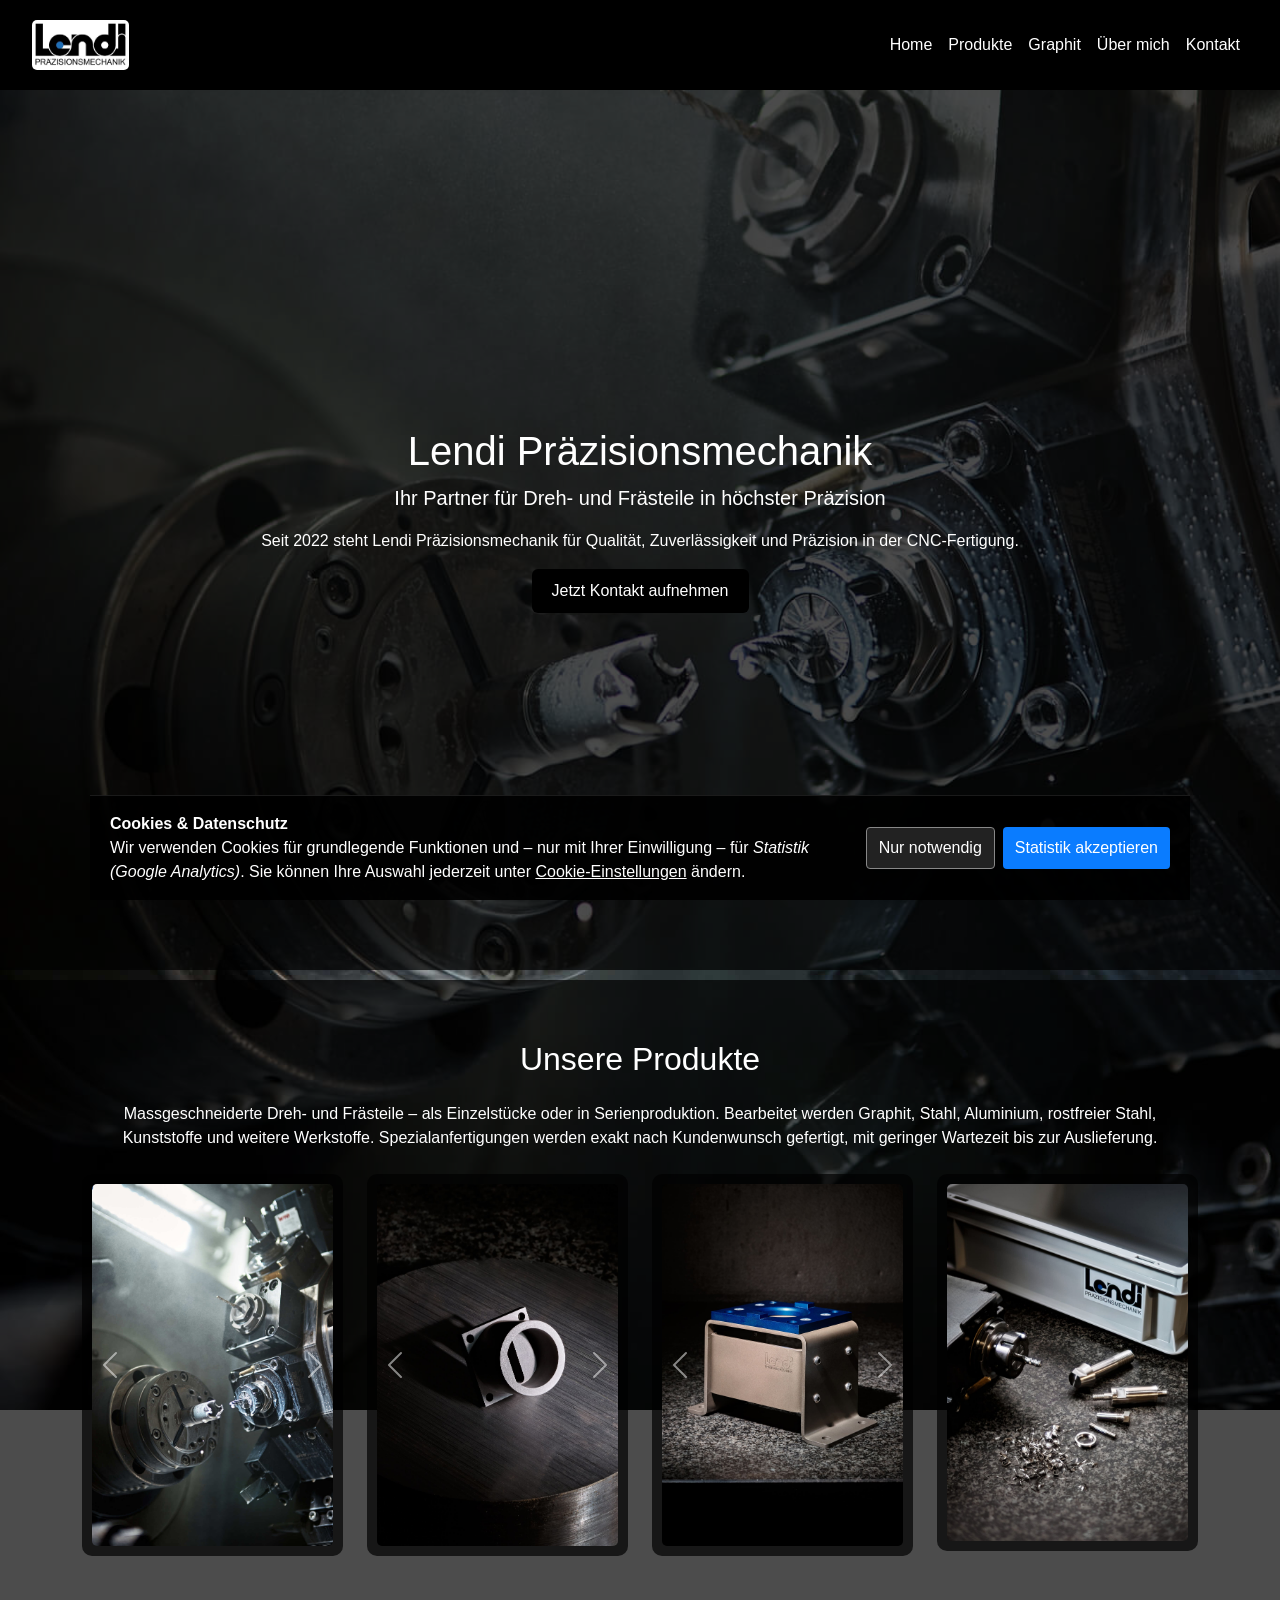
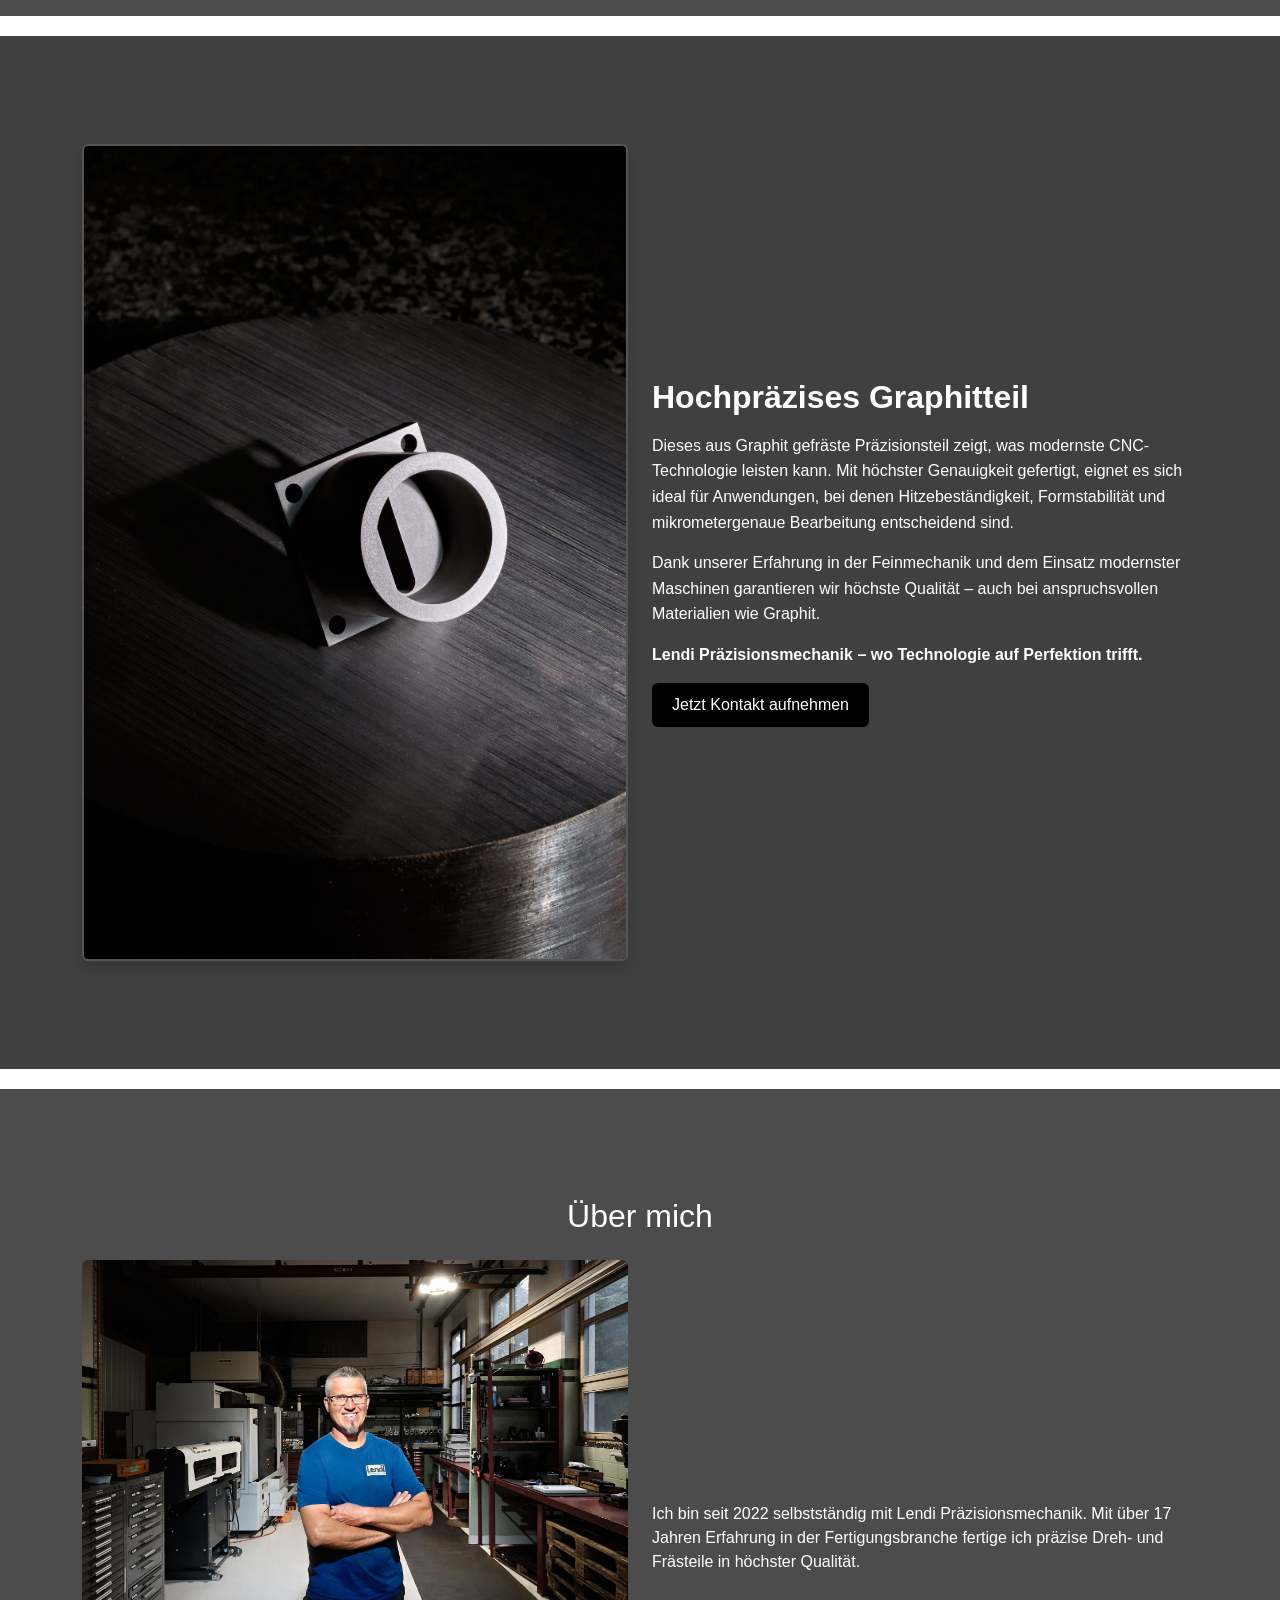
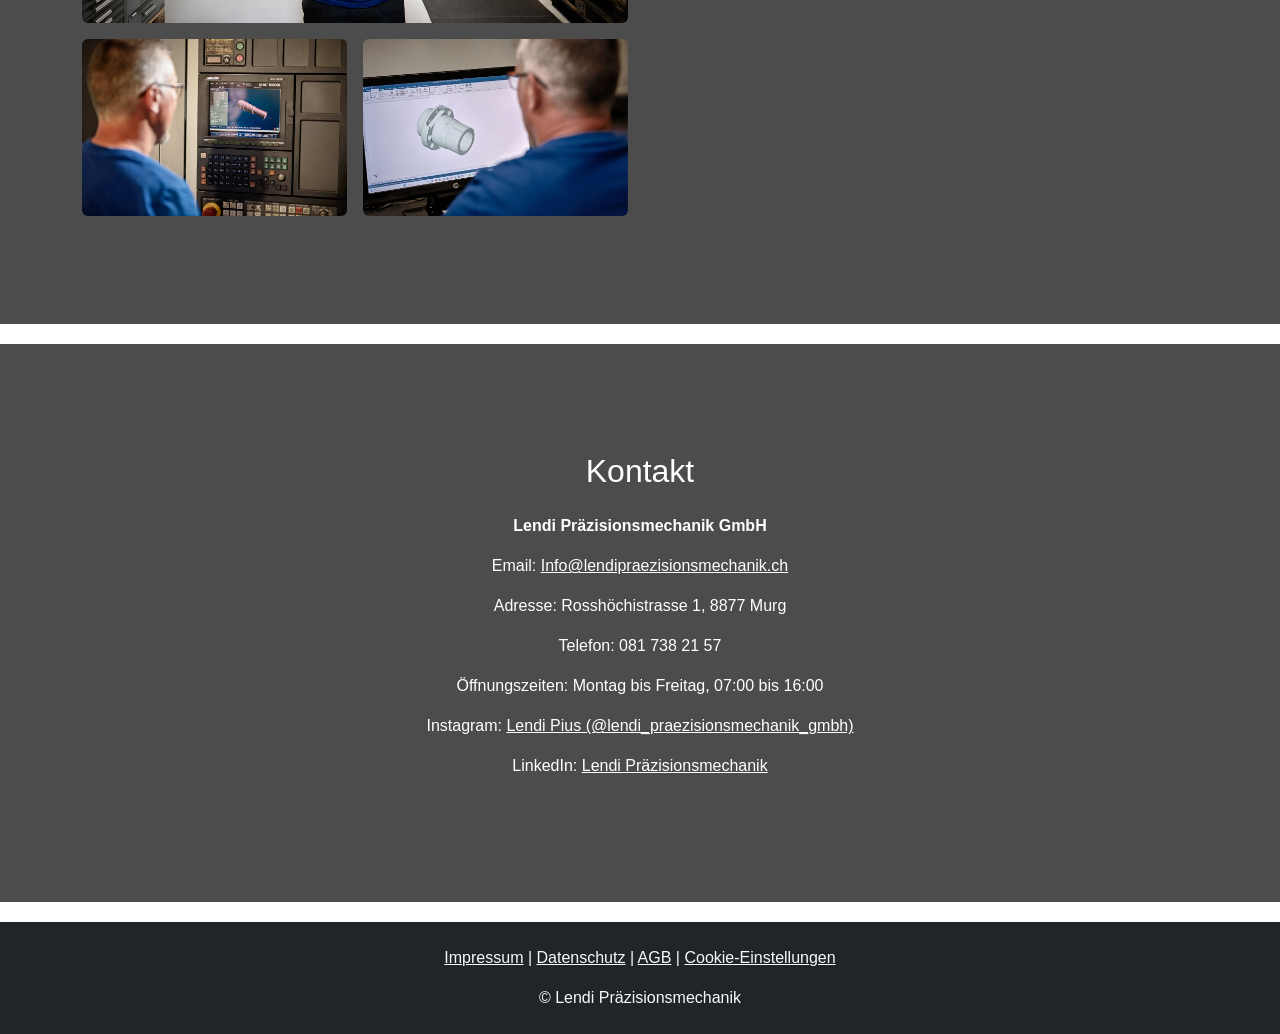
<file: index.html>
<!DOCTYPE html>
<html lang="de">
<head>
    <meta name="google-site-verification" content="pSTbTsBuaEBJSDDR5kL9aib6XPP7Z1Lt70UaSzlpYig" />
    <meta charset="UTF-8">
    <meta name="viewport" content="width=device-width, initial-scale=1.0">
    <title>Lendi Präzisionsmechanik – CNC-Dreh- & Frästeile in höchster Präzision | Murg, Walensee, St. Gallen</title>
    <!-- SEO & Social Meta Tags -->
    <link rel="canonical" href="https://www.lendi-praezisionsmechanik.ch/">

    <meta property="og:title" content="Lendi Präzisionsmechanik – CNC-Dreh- & Frästeile in höchster Präzision">
    <meta property="og:description" content="CNC-Dreh- und Frästeile, Graphitteile und Feinmechanik für Industrieunternehmen im Raum Walensee und St. Gallen.">
    <meta property="og:image" content="https://www.lendi-praezisionsmechanik.ch/img/Lendi_Praezisionsmechanik_Logo.jpeg">
    <meta property="og:url" content="https://www.lendi-praezisionsmechanik.ch">
    <meta property="og:type" content="website">
    
    <meta name="description" content="Lendi Präzisionsmechanik fertigt seit 2022 hochwertige CNC-Dreh- und Frästeile, Graphitteile und Feinmechanik für Industrieunternehmen in Murg, Walensee und St. Gallen.">
    <!-- Bootstrap CSS -->
    <link rel="stylesheet" href="css/bootstrap.min.css">
    <!-- Eigenes CSS -->
    <link rel="stylesheet" href="css/style.css">
    <!-- logo favicon -->
    <link rel="icon" type="image/x-icon" href="/favicon.ico">
    <!-- Strukturierte Daten -->
    <script type="application/ld+json">
    {
        "@context": "https://schema.org",
        "@type": "LocalBusiness",
        "name": "Lendi Präzisionsmechanik GmbH",
        "image": "https://www.lendi-praezisionsmechanik.ch/img/Lendi_Praezisionsmechanik_Logo.jpeg",
        "address": {
            "@type": "PostalAddress",
            "streetAddress": "Rosshöchistrasse 1",
            "addressLocality": "Murg",
            "postalCode": "8877",
            "addressCountry": "CH"
        },
        "telephone": "0817382157",
        "url": "https://www.lendi-praezisionsmechanik.ch",
        "sameAs": [
            "https://www.instagram.com/lendi_praezisionsmechanik_gmbh",
            "https://www.linkedin.com/in/lendi-pr%C3%A4zisionsmechanik-0313b2261/?originalSubdomain=ch"
        ],
        "priceRange": "$$$",
        "description": "Hochpräzise CNC-Dreh- und Frästeile, Graphitteile und Feinmechanik für die Industrie."
    }
    </script>

    <!-- Consent Mode (Basic) – Default "denied" setzen, noch ohne GA-Tag -->
<script>
  window.dataLayer = window.dataLayer || [];
  function gtag(){ dataLayer.push(arguments); }

  // Default-Consent: alles verweigert, bis der Nutzer entscheidet
  gtag('consent', 'default', {
    ad_storage: 'denied',
    analytics_storage: 'denied',
    ad_user_data: 'denied',
    ad_personalization: 'denied',
    functionality_storage: 'granted',  // technisch notwendige Cookies (falls genutzt)
    security_storage: 'granted',
    wait_for_update: 500               // kurze Wartezeit, falls sofort akzeptiert wird
  });
</script>
</head>
<body>

<!-- Navbar -->
<nav class="navbar navbar-expand-lg top-navbar" id="navbar">
    <div class="container-fluid">
        <a class="navbar-brand d-flex align-items-center text-white" href="#hero">
            <img src="img/Lendi_Praezisionsmechanik_Logo.jpeg" alt="Logo Lendi Präzisionsmechanik">
            <span>Lendi Präzisionsmechanik</span>
        </a>
        <button class="navbar-toggler" type="button" data-bs-toggle="collapse" data-bs-target="#navbarNav">
            <span class="navbar-toggler-icon"></span>
        </button>
        <div class="collapse navbar-collapse" id="navbarNav">
            <ul class="navbar-nav ms-auto">
                <li class="nav-item"><a class="nav-link" href="#hero">Home</a></li>
                <li class="nav-item"><a class="nav-link" href="#products">Produkte</a></li>
                <li class="nav-item"><a class="nav-link" href="#graphitteil">Graphit</a></li>
                <li class="nav-item"><a class="nav-link" href="#about">Über mich</a></li>
                <li class="nav-item"><a class="nav-link" href="#contact">Kontakt</a></li>
            </ul>
        </div>
    </div>
</nav>

<!-- Hero Section -->
<section id="hero" class="hero-section">
    <div class="hero-box full-width-box text-center">
        <h1>Lendi Präzisionsmechanik</h1>
        <p class="lead">Ihr Partner für Dreh- und Frästeile in höchster Präzision</p>
        <p>Seit 2022 steht Lendi Präzisionsmechanik für Qualität, Zuverlässigkeit und Präzision in der CNC-Fertigung.</p>
        <a href="#contact" class="cta-btn">Jetzt Kontakt aufnehmen</a>
    </div>
</section>

<!-- Produkte -->
<section id="products" class="products-section full-width-box">
    <div class="container">
        <h2 class="text-center mb-4">Unsere Produkte</h2>
        <p class="text-center mb-4">
            Massgeschneiderte Dreh- und Frästeile – als Einzelstücke oder in Serienproduktion. Bearbeitet werden Graphit, Stahl, Aluminium, rostfreier Stahl, Kunststoffe und weitere Werkstoffe. Spezialanfertigungen werden exakt nach Kundenwunsch gefertigt, mit geringer Wartezeit bis zur Auslieferung.
        </p>
        <div class="row g-4 justify-content-center">
            <!-- Anzeige 1 -->
            <div class="col-md-3">
                <div class="product-box">
                    <div id="carousel1" class="carousel slide" data-bs-ride="carousel">
                        <div class="carousel-inner">
                            <div class="carousel-item active">
                                <img src="img/Lendi_Praezisionsmechanik_7.jpg" class="d-block w-100" alt="CNC gefrästes Drehteil aus Stahl von Lendi Präzisionsmechanik">
                            </div>
                            <div class="carousel-item">
                                <img src="img/Lendi_Praezisionsmechanik_8.jpg" class="d-block w-100" alt="Präzisionsfrästeil Aluminium Industrie Lendi Präzisionsmechanik">
                            </div>
                            <div class="carousel-item">
                                <img src="img/Lendi_Praezisionsmechanik_27.jpg" class="d-block w-100" alt="Graphitteil CNC gefräst von Lendi Präzisionsmechanik">
                            </div>
                        </div>
                        <button class="carousel-control-prev" type="button" data-bs-target="#carousel1" data-bs-slide="prev">
                            <span class="carousel-control-prev-icon"></span>
                        </button>
                        <button class="carousel-control-next" type="button" data-bs-target="#carousel1" data-bs-slide="next">
                            <span class="carousel-control-next-icon"></span>
                        </button>
                    </div>
                </div>
            </div>

            <!-- Anzeige 2 -->
            <div class="col-md-3">
                <div class="product-box">
                    <div id="carousel2" class="carousel slide" data-bs-ride="carousel">
                        <div class="carousel-inner">
                            <div class="carousel-item active">
                                <img src="img/Lendi_Praezisionsmechanik_21.jpg" class="d-block w-100" alt="Präzisionsdrehteil Graphit für Industrie Lendi Präzisionsmechanik">
                            </div>
                            <div class="carousel-item">
                                <img src="img/Lendi_Praezisionsmechanik_18.jpg" class="d-block w-100" alt="Feinmechanik CNC Bauteil Lendi Präzisionsmechanik">
                            </div>
                            <div class="carousel-item">
                                <img src="img/Lendi_Praezisionsmechanik_26.jpg" class="d-block w-100" alt="Aluminium Frästeil präzise gefertigt Lendi Präzisionsmechanik">
                            </div>
                        </div>
                        <button class="carousel-control-prev" type="button" data-bs-target="#carousel2" data-bs-slide="prev">
                            <span class="carousel-control-prev-icon"></span>
                        </button>
                        <button class="carousel-control-next" type="button" data-bs-target="#carousel2" data-bs-slide="next">
                            <span class="carousel-control-next-icon"></span>
                        </button>
                    </div>
                </div>
            </div>

            <!-- Anzeige 3 -->
            <div class="col-md-3">
                <div class="product-box">
                    <div id="carousel3" class="carousel slide" data-bs-ride="carousel">
                        <div class="carousel-inner">
                            <div class="carousel-item active">
                                <img src="img/Lendi_Praezisionsmechanik_25.jpg" class="d-block w-100" alt="Industrielles CNC Frästeil von Lendi Präzisionsmechanik">
                            </div>
                            <div class="carousel-item">
                                <img src="img/Lendi_Praezisionsmechanik_32.jpg" class="d-block w-100" alt="Graphit CNC Drehteil Lendi Präzisionsmechanik">
                            </div>
                        </div>
                        <button class="carousel-control-prev" type="button" data-bs-target="#carousel3" data-bs-slide="prev">
                            <span class="carousel-control-prev-icon"></span>
                        </button>
                        <button class="carousel-control-next" type="button" data-bs-target="#carousel3" data-bs-slide="next">
                            <span class="carousel-control-next-icon"></span>
                        </button>
                    </div>
                </div>
            </div>

            <!-- Anzeige 4 -->
            <div class="col-md-3">
                <div class="product-box">
                    <div id="carousel4" class="carousel slide" data-bs-ride="carousel">
                        <div class="carousel-inner">
                            <div class="carousel-item active">
                                <img src="img/Lendi_Praezisionsmechanik_33.jpg" class="d-block w-100" alt="CNC Präzisionsbauteil für Industrie Lendi Präzisionsmechanik">
                            </div>
                        </div>
                    </div>
                </div>
            </div>
        </div>
    </div>
</section>

<!-- Section: Graphitteil -->
<section id="graphitteil" class="full-width-box">
    <div class="container py-5">
        <div class="row align-items-center">
            <div class="col-md-6 mb-4 mb-md-0">
                <img src="img/Lendi_Praezisionsmechanik_21.jpg" alt="Hochpräzises Graphitteil CNC gefertigt Lendi Präzisionsmechanik" class="img-fluid rounded shadow">
            </div>
            <div class="col-md-6 text-white">
                <h2 class="mb-3">Hochpräzises Graphitteil</h2>
                <p>Dieses aus Graphit gefräste Präzisionsteil zeigt, was modernste CNC-Technologie leisten kann. Mit höchster Genauigkeit gefertigt, eignet es sich ideal für Anwendungen, bei denen Hitzebeständigkeit, Formstabilität und mikrometergenaue Bearbeitung entscheidend sind.</p>
                <p>Dank unserer Erfahrung in der Feinmechanik und dem Einsatz modernster Maschinen garantieren wir höchste Qualität – auch bei anspruchsvollen Materialien wie Graphit.</p>
                <p><strong>Lendi Präzisionsmechanik – wo Technologie auf Perfektion trifft.</strong></p>
                <a href="#contact" class="cta-btn">Jetzt Kontakt aufnehmen</a>
            </div>
        </div>
    </div>
</section>

<!-- Über mich -->
<section id="about" class="full-width-box">
    <div class="container py-5 text-white">
        <h2 class="text-center mb-4">Über mich</h2>
        <div class="row align-items-center">
            <div class="col-md-6">
                <img src="img/Lendi_Praezisionsmechanik_28.jpg" class="img-fluid rounded mb-3" alt="Lendi Präzisionsmechanik Gründer Pius Lendi">
                <div class="row g-3">
                    <div class="col-6">
                        <img src="img/Lendi_Praezisionsmechanik_2.jpg" class="img-fluid rounded" alt="Zusatzbild CNC Präzisionsmechanik">
                    </div>
                    <div class="col-6">
                        <img src="img/Lendi_Praezisionsmechanik_24.jpg" class="img-fluid rounded" alt="Weitere CNC Produkte Lendi Präzisionsmechanik">
                    </div>
                </div>
            </div>
            <div class="col-md-6">
                <p> </p>
                <p>Ich bin seit 2022 selbstständig mit Lendi Präzisionsmechanik. Mit über 17 Jahren Erfahrung in der Fertigungsbranche fertige ich präzise Dreh- und Frästeile in höchster Qualität.</p>
            </div>
        </div>
    </div>
</section>

<!-- Kontakt -->
<section id="contact" class="full-width-box">
    <div class="container py-5 text-white">
        <h2 class="text-center mb-4">Kontakt</h2>
        <div class="row justify-content-center">
            <div class="col-md-6 text-center">
                <p><strong>Lendi Präzisionsmechanik GmbH</strong></p>
                <p>Email: <a href="mailto:Info@lendipraezisionsmechanik.ch" class="text-white">Info@lendipraezisionsmechanik.ch</a></p>
                <p>Adresse: Rosshöchistrasse 1, 8877 Murg</p>
                <p>Telefon: 081 738 21 57</p>
                <p>Öffnungszeiten: Montag bis Freitag, 07:00 bis 16:00</p>
                <p>Instagram: <a href="https://www.instagram.com/lendi_praezisionsmechanik_gmbh" target="_blank" class="text-white">Lendi Pius (@lendi_praezisionsmechanik_gmbh)</a></p>
                <p>LinkedIn: <a href="https://www.linkedin.com/in/lendi-pr%C3%A4zisionsmechanik-0313b2261/?originalSubdomain=ch" target="_blank" class="text-white">Lendi Präzisionsmechanik</a></p>
            </div>
        </div>
    </div>
</section>

<!-- Footer -->

<footer class="text-center py-4 bg-dark text-light">
  <div class="container">
    <p>
      <a href="/impressum" class="text-light">Impressum</a> |
      <a href="docs/Datenschutz_Lendi_Praezisionsmechanik.pdf" target="_blank" class="text-light">Datenschutz</a> |
      <a href="docs/AGB_Lendi_Praezisionsmechanik.pdf" target="_blank" class="text-light">AGB</a> |
      <a href="#" id="cookie-settings-link-footer" class="text-light">Cookie‑Einstellungen</a>
    </p>
    <p class="mb-0">© Lendi Präzisionsmechanik</p>
  </div>
</footer>


<!-- Bootstrap JS Bundle -->
<script src="js/bootstrap.bundle.min.js"></script>
<!-- JS (scroll, smooth, etc.) -->
<script src="js/script.js"></script>


<!-- Cookie Banner (Opt-In) -->
<div id="cookie-banner" style="position:fixed;left:0;right:0;bottom:0;z-index:9999;display:none;">
  <div style="max-width:1100px;margin:0 auto;padding:16px 20px;background:rgba(0,0,0,.9);color:#fff;border-top:1px solid rgba(255,255,255,.1);display:flex;flex-wrap:wrap;align-items:center;gap:12px;justify-content:space-between">
    <div style="flex:1 1 600px;min-width:240px;">
      <strong>Cookies &amp; Datenschutz</strong><br>
      Wir verwenden Cookies für grundlegende Funktionen und – nur mit Ihrer Einwilligung – für <em>Statistik (Google Analytics)</em>.
      Sie können Ihre Auswahl jederzeit unter <a href="#" id="cookie-settings-link-inline" style="color:#fff;text-decoration:underline;">Cookie‑Einstellungen</a> ändern.
    </div>
    <div style="display:flex;gap:8px;flex-wrap:wrap;">
      <button id="decline-cookies" style="padding:8px 12px;border:1px solid #888;background:#222;color:#fff;border-radius:4px;cursor:pointer;">Nur notwendig</button>
      <button id="accept-cookies" style="padding:8px 12px;border:0;background:#0a7cff;color:#fff;border-radius:4px;cursor:pointer;">Statistik akzeptieren</button>
    </div>
  </div>
</div>

<!-- Cookie Settings Modal -->
<div id="cookie-modal" style="position:fixed;inset:0;display:none;align-items:center;justify-content:center;z-index:10000;">
  <div style="position:absolute;inset:0;background:rgba(0,0,0,.6)"></div>
  <div style="position:relative;background:#111;color:#fff;max-width:560px;width:92%;border-radius:8px;padding:18px 18px 12px;box-shadow:0 8px 30px rgba(0,0,0,.4)">
    <h3 style="margin:0 0 8px 0;">Cookie‑Einstellungen</h3>
    <p style="margin:0 0 12px 0;">Technisch notwendige Cookies werden immer gesetzt.</p>
    <label style="display:flex;align-items:center;gap:8px;margin:6px 0 14px 0;">
      <input type="checkbox" id="opt-analytics"> Statistik (Google Analytics)
    </label>
    <div style="display:flex;gap:8px;justify-content:flex-end;">
      <button id="btn-cancel-modal" style="padding:8px 12px;border:1px solid #888;background:#222;color:#fff;border-radius:4px;cursor:pointer;">Abbrechen</button>
      <button id="btn-save-modal" style="padding:8px 12px;border:0;background:#0a7cff;color:#fff;border-radius:4px;cursor:pointer;">Speichern</button>
    </div>
  </div>
</div>
<script>
  window.addEventListener('load', function() {
    if(!localStorage.getItem('cookiesAccepted')) {
      document.getElementById('cookie-banner').style.display = 'block';
    }
    document.getElementById('accept-cookies').addEventListener('click', function() {
      localStorage.setItem('cookiesAccepted','true');
      document.getElementById('cookie-banner').style.display = 'none';
    });
  });
</script>

</body>
</html>
</file>
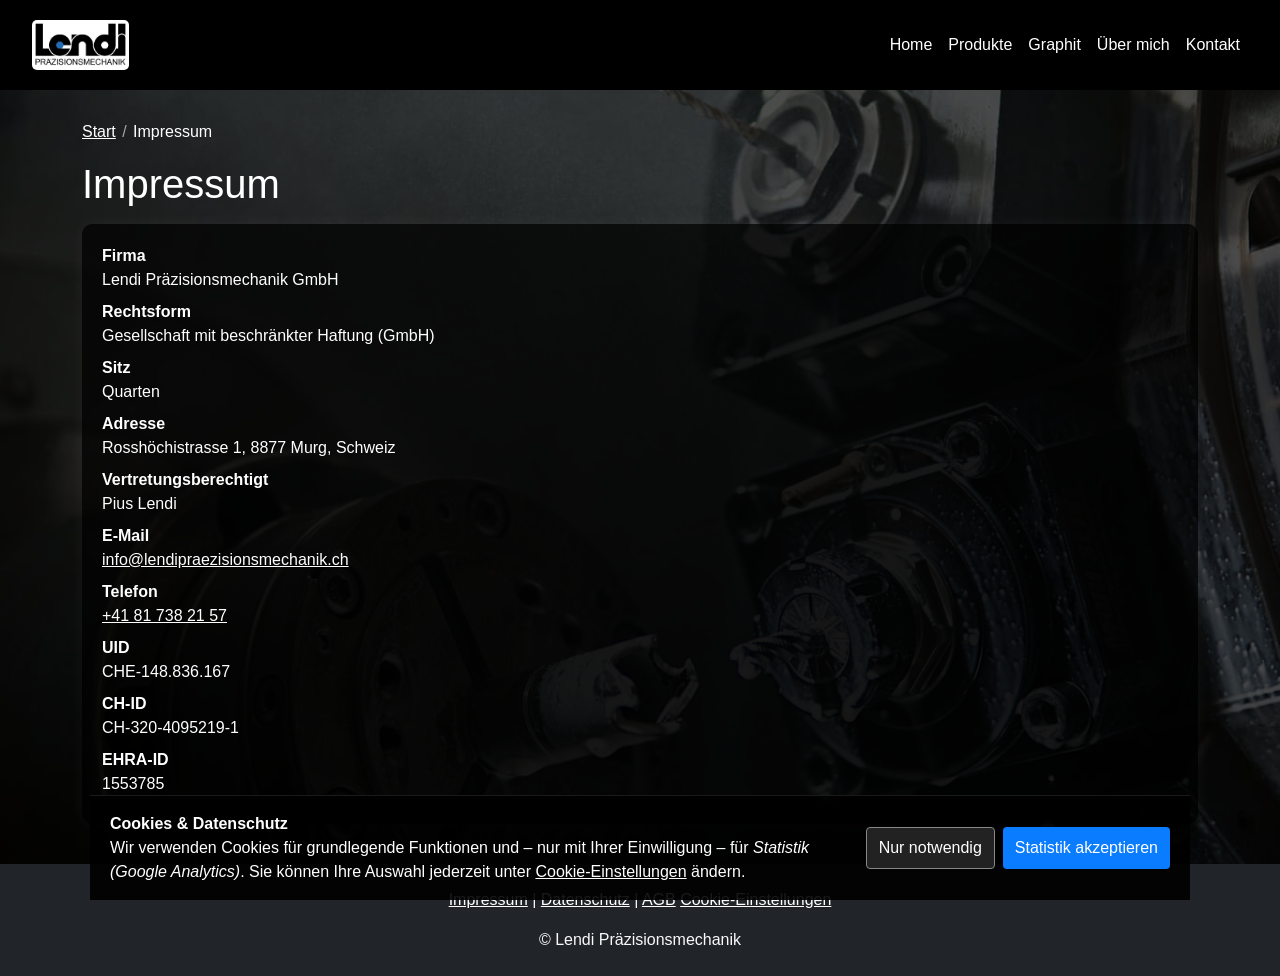
<file: impressum/index.html>
<!DOCTYPE html>
<html lang="de">
<head>
  <meta charset="UTF-8" />
  <meta name="viewport" content="width=device-width, initial-scale=1" />
  <title>Impressum – Lendi Präzisionsmechanik GmbH</title>

  <!-- Canonical & Robots -->
  <link rel="canonical" href="https://www.lendi-praezisionsmechanik.ch/impressum" />
  <meta name="robots" content="noindex, follow" />

  <!-- Open Graph -->
  <meta property="og:title" content="Impressum – Lendi Präzisionsmechanik GmbH" />
  <meta property="og:description" content="Impressum gemäss schweizerischem UWG und EU‑E‑Commerce‑Richtlinien." />
  <meta property="og:url" content="https://www.lendi-praezisionsmechanik.ch/impressum" />
  <meta property="og:type" content="website" />
  <meta property="og:image" content="https://www.lendi-praezisionsmechanik.ch/img/Lendi_Praezisionsmechanik_Logo.jpeg" />

  <!-- Favicon -->
  <link rel="icon" type="image/x-icon" href="/favicon.ico" />

  <!-- Bootstrap CSS -->
  <link rel="stylesheet" href="../css/bootstrap.min.css" />

  <!-- Inline CSS im Stil der Hauptseite – bereinigt -->
  <style>
    /* ============== Global/Layout ============== */
    html, body { height: 100%; }
    body {
      margin: 0;
      padding: 0;
      font-family: Arial, sans-serif;
      background: url('../img/Lendi_Praezisionsmechanik_7.jpg') no-repeat center center fixed;
      background-size: cover;
      color: #fff;

      /* Fixe Navbar ausgleichen */
      padding-top: 80px;

      /* Sticky-Footer-Layout */
      display: flex;
      flex-direction: column;
      min-height: 100vh; /* robust: inkl. Mobile / Zoom */
    }
    html { scroll-behavior: smooth; }

    /* ============== Navbar ============== */
    .top-navbar {
      position: fixed;
      top: 0; left: 0; width: 100%;
      z-index: 1000;
      background-color: #000;
      transition: all 0.3s ease;
      padding: 15px 20px;
    }
    .top-navbar.shrink { padding: 5px 20px; background-color: rgba(0, 0, 0, 0.9); }
    .top-navbar .navbar-brand { font-weight: bold; font-size: 1.2rem; color: #fff; text-decoration: none; }
    .top-navbar .navbar-brand img { height: 50px; margin-right: 10px; border-radius: 5px; }
    .top-navbar .navbar-brand span { display: none; } /* wie Hauptseite */
    .top-navbar .nav-link { color: #fff; transition: color 0.3s ease; }
    .top-navbar .nav-link:hover { color: #ccc; }
    .navbar-toggler { margin-left: auto; border-color: #fff; }
    .navbar-toggler-icon {
      background-image: url("data:image/svg+xml;charset=utf8,%3Csvg viewBox='0 0 30 30' xmlns='http://www.w3.org/2000/svg'%3E%3Cpath stroke='rgba(255,255,255,1)' stroke-width='2' stroke-linecap='round' stroke-miterlimit='10' d='M4 7h22M4 15h22M4 23h22'/%3E%3C/svg%3E");
    }

    /* ============== Sektionen/Boxen ============== */
    .full-width-box {
      width: 100%;
      padding: 40px 0;
      background-color: rgba(0, 0, 0, 0.7);
      /* keine height: ... ; keine min-height: ...  -> verhindert halbe Anzeige */
    }

    /* Der Impressum-Bereich füllt flexibel den Platz zwischen Navbar und Footer */
    .page-hero--compact {
      flex: 1 0 auto;
      display: block;
      background-color: rgba(0, 0, 0, 0.7);
    }

    .breadcrumb a { color: #fff; text-decoration: underline; }
    .breadcrumb .separator { opacity: .6; padding: 0 .4rem; }

    /* ============== Karten/Boxen ============== */
    .card-impressum {
      background-color: rgba(0, 0, 0, 0.7);
      color: #fff;
      border-radius: 10px;
      padding: 1.25rem;
      box-shadow: 0 0 15px rgba(255,255,255,0.05);
    }
    .meta-list { margin: 0; }
    .meta-list dt { font-weight: 600; }
    .meta-list dd { margin-bottom: .5rem; }

    /* ============== Links/Buttons ============== */
    a.text-link { color: #fff; text-decoration: underline; }
    a.text-link:hover { color: #ccc; }

    .cta-btn {
      background-color: #000;
      color: #fff;
      padding: 10px 20px;
      border: none;
      border-radius: 6px;
      transition: all 0.3s ease;
      cursor: pointer;
      text-decoration: none;
      display: inline-block;
    }
    .cta-btn:hover { background-color: #333; color: #fff; transform: scale(1.05); }

    /* ============== Footer ============== */
    footer {
      margin-top: auto; /* schiebt Footer ans Seitenende, ohne fix zu sein */
      background-color: #111;
    }
    footer a { color: #fff; text-decoration: underline; }
    footer a:hover { color: #ccc; }

    /* ============== Responsive ============== */
    @media (max-width: 992px) {
      .navbar-collapse { background-color: rgba(0, 0, 0, 0.95); padding: 1rem; }
      .navbar-nav .nav-link { text-align: center; padding: 10px 0; }
    }
    @media (max-width: 576px) {
      body { padding-top: 70px; }        /* kleinere Navbar-Höhe */
      .top-navbar .navbar-brand img { height: 40px; }
    }
  </style>

  <!-- Strukturierte Daten -->
  <script type="application/ld+json">
  {
    "@context":"https://schema.org",
    "@type":"LocalBusiness",
    "name":"Lendi Präzisionsmechanik GmbH",
    "image":"https://www.lendi-praezisionsmechanik.ch/img/Lendi_Praezisionsmechanik_Logo.jpeg",
    "address":{
      "@type":"PostalAddress",
      "streetAddress":"Rosshöchistrasse 1",
      "addressLocality":"Murg",
      "postalCode":"8877",
      "addressCountry":"CH"
    },
    "telephone":"+41 81 738 21 57",
    "email":"info@lendipraezisionsmechanik.ch",
    "url":"https://www.lendi-praezisionsmechanik.ch",
    "founder":"Pius Lendi",
    "legalName":"Lendi Präzisionsmechanik GmbH"
  }
  </script>
</head>
<body>

  <!-- Navbar -->
  <nav class="navbar navbar-expand-lg top-navbar" id="navbar">
    <div class="container-fluid">
      <a class="navbar-brand d-flex align-items-center text-white" href="../#hero">
        <img src="../img/Lendi_Praezisionsmechanik_Logo.jpeg" alt="Logo Lendi Präzisionsmechanik">
        <span>Lendi Präzisionsmechanik</span>
      </a>
      <button class="navbar-toggler" type="button" data-bs-toggle="collapse" data-bs-target="#navbarNav">
        <span class="navbar-toggler-icon"></span>
      </button>
      <div class="collapse navbar-collapse" id="navbarNav">
        <ul class="navbar-nav ms-auto">
          <li class="nav-item"><a class="nav-link" href="../#hero">Home</a></li>
          <li class="nav-item"><a class="nav-link" href="../#products">Produkte</a></li>
          <li class="nav-item"><a class="nav-link" href="../#graphitteil">Graphit</a></li>
          <li class="nav-item"><a class="nav-link" href="../#about">Über mich</a></li>
          <li class="nav-item"><a class="nav-link" href="../#contact">Kontakt</a></li>
        </ul>
      </div>
    </div>
  </nav>

  <!-- Titel + Anbieterkennzeichnung (füllt flexibel den Platz zwischen Navbar und Footer) -->
  <section class="full-width-box page-hero--compact">
    <div class="container">
      <nav class="breadcrumb mb-3" aria-label="breadcrumb">
        <a href="../" class="text-link">Start</a>
        <span class="separator">/</span>
        <span>Impressum</span>
      </nav>

      <h1 class="mb-3">Impressum</h1>

      <!-- Anbieterkennzeichnung direkt unter dem Titel -->
      <div class="card-impressum mb-0">
        <dl class="meta-list">
          <dt>Firma</dt>
          <dd>Lendi Präzisionsmechanik GmbH</dd>

          <dt>Rechtsform</dt>
          <dd>Gesellschaft mit beschränkter Haftung (GmbH)</dd>

          <dt>Sitz</dt>
          <dd>Quarten</dd>

          <dt>Adresse</dt>
          <dd>Rosshöchistrasse 1, 8877 Murg, Schweiz</dd>

          <dt>Vertretungsberechtigt</dt>
          <dd>Pius Lendi</dd>

          <dt>E‑Mail</dt>
          <dd><a class="text-link" href="mailto:info@lendipraezisionsmechanik.ch">info@lendipraezisionsmechanik.ch</a></dd>

          <dt>Telefon</dt>
          <dd><a class="text-link" href="tel:+41817382157">+41 81 738 21 57</a></dd>

          <dt>UID</dt>
          <dd>CHE-148.836.167</dd>

          <dt>CH‑ID</dt>
          <dd>CH-320-4095219-1</dd>

          <dt>EHRA‑ID</dt>
          <dd>1553785</dd>

          <!-- Optional: sobald vorhanden freischalten
          <dt>MWST‑Nr.</dt>
          <dd>CHE-XXX.XXX.XXX MWST</dd>
          -->
        </dl>
      </div>
    </div>
  </section>

  <!-- Footer (immer am Seitenende sichtbar, ohne fixed) -->
  <footer class="text-center py-4 bg-dark text-light">
    <div class="container">
      <p>
        <a href="/impressum" class="text-link">Impressum</a> |
        <a href="/docs/Datenschutz_Lendi_Praezisionsmechanik.pdf" target="_blank" class="text-link">Datenschutz</a> |
        <a href="/docs/AGB_Lendi_Praezisionsmechanik.pdf" target="_blank" class="text-link">AGB</a>
        <a href="#" id="cookie-settings-link-footer" class="text-link">Cookie‑Einstellungen</a>
      </p>
      <p class="mb-0">© Lendi Präzisionsmechanik</p>
    </div>
  </footer>

  <!-- Bootstrap JS Bundle + eigenes Script -->
  <script src="../js/bootstrap.bundle.min.js"></script>
  <script src="../js/script.js"></script>


  <!-- Cookie Banner (Opt-In) -->
<div id="cookie-banner" style="position:fixed;left:0;right:0;bottom:0;z-index:9999;display:none;">
  <div style="max-width:1100px;margin:0 auto;padding:16px 20px;background:rgba(0,0,0,.9);color:#fff;border-top:1px solid rgba(255,255,255,.1);display:flex;flex-wrap:wrap;align-items:center;gap:12px;justify-content:space-between">
    <div style="flex:1 1 600px;min-width:240px;">
      <strong>Cookies &amp; Datenschutz</strong><br>
      Wir verwenden Cookies für grundlegende Funktionen und – nur mit Ihrer Einwilligung – für <em>Statistik (Google Analytics)</em>.
      Sie können Ihre Auswahl jederzeit unter <a href="#" id="cookie-settings-link-inline" style="color:#fff;text-decoration:underline;">Cookie‑Einstellungen</a> ändern.
    </div>
    <div style="display:flex;gap:8px;flex-wrap:wrap;">
      <button id="decline-cookies" style="padding:8px 12px;border:1px solid #888;background:#222;color:#fff;border-radius:4px;cursor:pointer;">Nur notwendig</button>
      <button id="accept-cookies" style="padding:8px 12px;border:0;background:#0a7cff;color:#fff;border-radius:4px;cursor:pointer;">Statistik akzeptieren</button>
    </div>
  </div>
</div>

<!-- Cookie Settings Modal -->
<div id="cookie-modal" style="position:fixed;inset:0;display:none;align-items:center;justify-content:center;z-index:10000;">
  <div style="position:absolute;inset:0;background:rgba(0,0,0,.6)"></div>
  <div style="position:relative;background:#111;color:#fff;max-width:560px;width:92%;border-radius:8px;padding:18px 18px 12px;box-shadow:0 8px 30px rgba(0,0,0,.4)">
    <h3 style="margin:0 0 8px 0;">Cookie‑Einstellungen</h3>
    <p style="margin:0 0 12px 0;">Technisch notwendige Cookies werden immer gesetzt.</p>
    <label style="display:flex;align-items:center;gap:8px;margin:6px 0 14px 0;">
      <input type="checkbox" id="opt-analytics"> Statistik (Google Analytics)
    </label>
    <div style="display:flex;gap:8px;justify-content:flex-end;">
      <button id="btn-cancel-modal" style="padding:8px 12px;border:1px solid #888;background:#222;color:#fff;border-radius:4px;cursor:pointer;">Abbrechen</button>
      <button id="btn-save-modal" style="padding:8px 12px;border:0;background:#0a7cff;color:#fff;border-radius:4px;cursor:pointer;">Speichern</button>
    </div>
  </div>
</div>
</body>
</html>
</file>
<file: css/style.css>
/* ===================================== Global Styles ===================================== */
/* Body & Hintergrund */
body {
    margin: 0;
    padding: 0;
    font-family: Arial, sans-serif;
    background: url('../img/Lendi_Praezisionsmechanik_7.jpg') no-repeat center center fixed;
    background-size: cover;
    color: #fff;
    margin-top: 80px;
}

html {
    scroll-behavior: smooth;
}

/* ===================================== Navbar ===================================== */
.top-navbar {
    position: fixed;
    top: 0;
    left: 0;
    width: 100%;
    z-index: 1000;
    background-color: #000;
    transition: all 0.3s ease;
    padding: 15px 20px;
}

.top-navbar.shrink {
    padding: 5px 20px;
    background-color: rgba(0, 0, 0, 0.9);
}

.top-navbar .navbar-brand {
    font-weight: bold;
    font-size: 1.2rem;
    color: #fff;
    text-decoration: none;
}

.top-navbar .navbar-brand img {
    height: 50px;
    margin-right: 10px;
    border-radius: 5px;
}

.top-navbar .nav-link {
    color: #fff;
    transition: color 0.3s ease;
}

.top-navbar .nav-link:hover {
    color: #ccc;
}

.navbar-toggler {
    margin-left: auto;
    border-color: #fff;
}

.navbar-toggler-icon {
    background-image: url("data:image/svg+xml;charset=utf8,%3Csvg viewBox='0 0 30 30' xmlns='http://www.w3.org/2000/svg'%3E%3Cpath stroke='rgba(255,255,255,1)' stroke-width='2' stroke-linecap='round' stroke-miterlimit='10' d='M4 7h22M4 15h22M4 23h22'/%3E%3C/svg%3E");
}

/* Text in Navbar ausblenden, Logo bleibt */
.top-navbar .navbar-brand span {
    display: none;
}

/* ===================================== Volle Breite Boxen ===================================== */
.full-width-box {
    width: 100%;
    padding: 60px 0;
    background-color: rgba(0, 0, 0, 0.7);
    margin-bottom: 20px;
}

/* ===================================== Hero Section ===================================== */
.hero-section {
    height: 100vh;
    display: flex;
    justify-content: center;
    align-items: center;
}

.hero-box.full-width-box {
    height: 100%;
    display: flex;
    flex-direction: column;
    justify-content: center;
    align-items: center;
    text-align: center;
    padding: 0 2rem;
}

/* ===================================== Produkte ===================================== */
.products-section {
    padding: 60px 0;
}

.product-box {
    background-color: rgba(0, 0, 0, 0.7);
    padding: 10px;
    border-radius: 10px;
    color: #fff;
    transition: transform 0.3s ease, box-shadow 0.3s ease;
}

.product-box:hover {
    transform: translateY(-5px);
    box-shadow: 0 0 15px rgba(255, 255, 255, 0.1);
}

.product-box img {
    border-radius: 5px;
}

/* ===================================== Graphitteil ===================================== */
#graphitteil {
    background: rgba(0, 0, 0, 0.75);
    color: #fff;
}

#graphitteil img {
    border: 2px solid #555;
    border-radius: 10px;
    box-shadow: 0 0 15px rgba(255, 255, 255, 0.05);
    transition: transform 0.3s ease, box-shadow 0.3s ease;
}

#graphitteil img:hover {
    transform: scale(1.03);
    box-shadow: 0 0 25px rgba(255, 255, 255, 0.15);
}

#graphitteil h2 {
    font-weight: bold;
    margin-bottom: 20px;
}

#graphitteil p {
    line-height: 1.6;
    margin-bottom: 15px;
}

/* ===================================== Über mich ===================================== */
#about.full-width-box {
    padding-top: 60px;
    padding-bottom: 60px;
}

/* ===================================== Kontakt ===================================== */
#contact a {
    text-decoration: underline;
    color: #fff;
}

#contact a:hover {
    color: #ccc;
}

/* ===================================== Footer ===================================== */
.footer {
    background-color: #000;
    color: #fff;
    text-align: center;
    padding: 20px 0;
    font-size: 0.9rem;
}

/* ===================================== Buttons / CTA ===================================== */
.cta-btn {
    background-color: #000;
    color: #fff;
    padding: 10px 20px;
    border: none;
    border-radius: 6px;
    transition: all 0.3s ease;
    cursor: pointer;
    text-decoration: none;
    display: inline-block;
}

.cta-btn:hover {
    background-color: #333;
    color: #fff;
    transform: scale(1.05);
}

/* ===================================== Responsives Verhalten ===================================== */
@media (max-width: 992px) {
    .navbar-collapse {
        background-color: rgba(0, 0, 0, 0.95);
        padding: 1rem;
    }
    .navbar-nav .nav-link {
        text-align: center;
        padding: 10px 0;
    }
}

@media (max-width: 576px) {
    body {
        margin-top: 70px;
    }
    .top-navbar .navbar-brand span {
        font-size: 1rem;
    }
    .top-navbar .navbar-brand img {
        height: 40px;
    }
}
</file>
